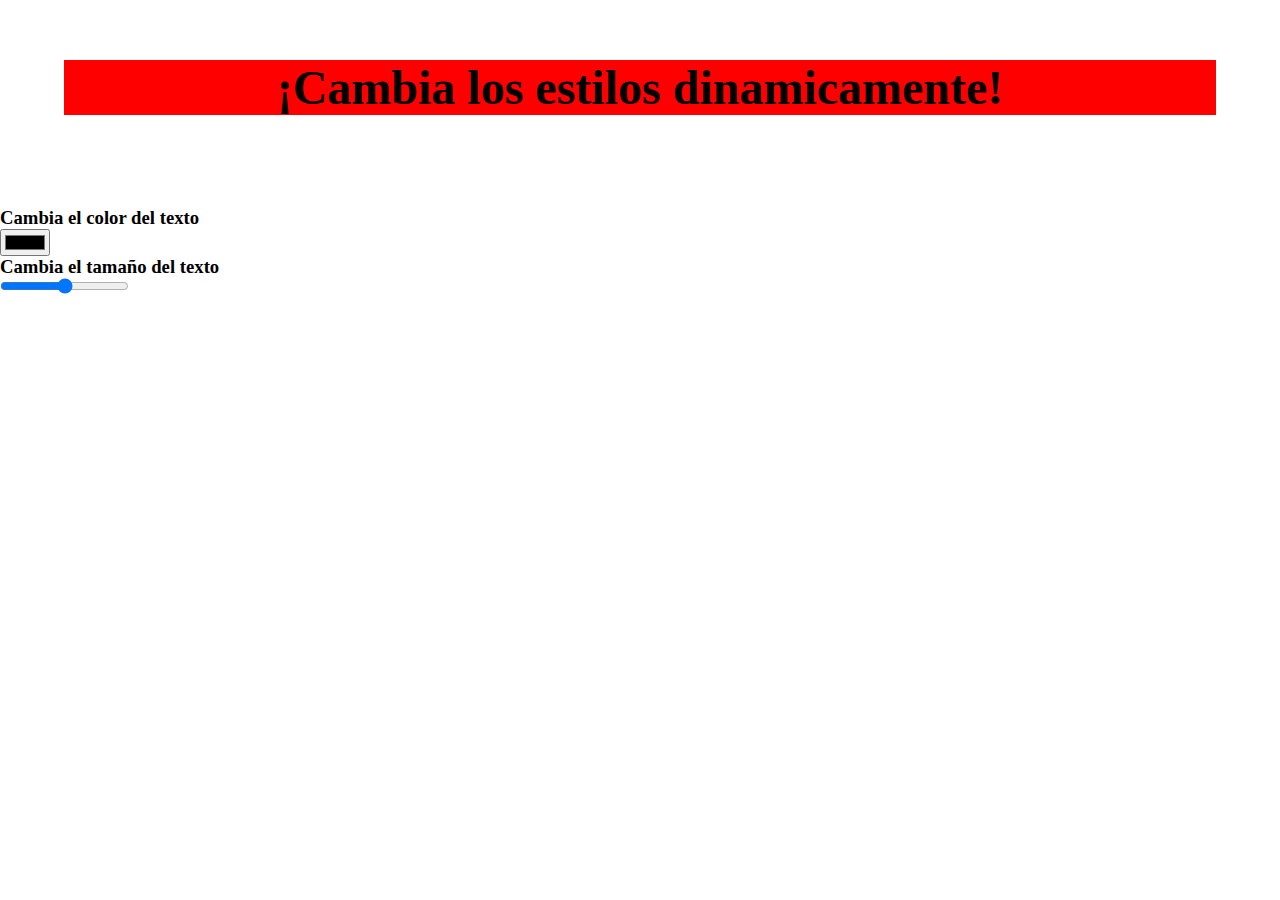
<file: estilos/index.html>
<!DOCTYPE html>
<html lang="en">
<head>
    <meta charset="UTF-8">
    <meta name="viewport" content="width=device-width, initial-scale=1.0">
    <title>DOM</title>  
    <link rel="stylesheet" href="./index.css">
</head>
<body>
        <div class="wrapper">
            <h1 class="title">¡Cambia los estilos dinamicamente!</h1>
        </div>

        <div>
            <h3>Cambia el color del texto</h3>
            <input type="color">
        </div>

        <div>
            <h3>Cambia el tamaño del texto</h3>
            <input type="range" min="16" max="100">
        </div>

        <script src="./index.js"></script>
</body>
</html>
</file>
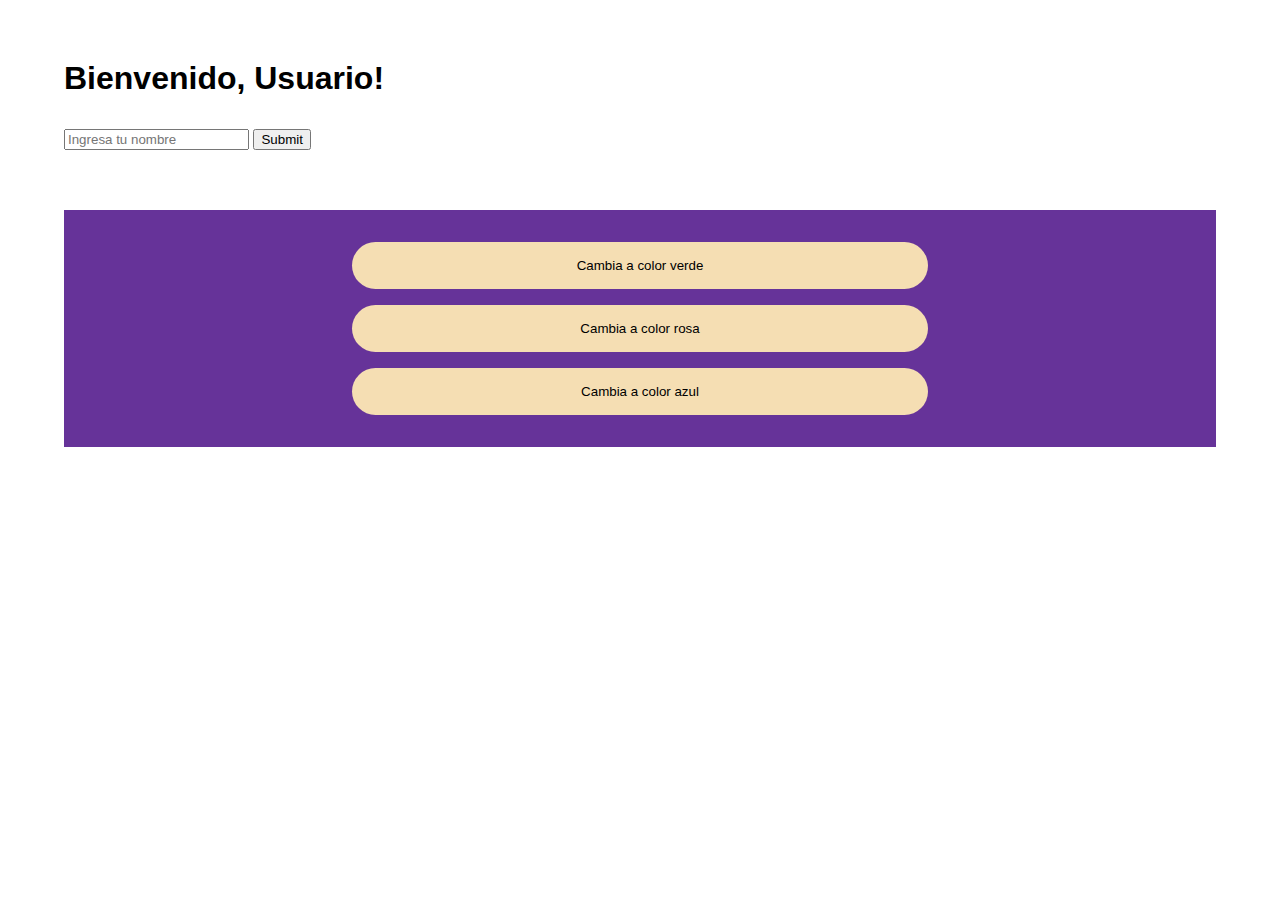
<file: eventos/index.html>
<!DOCTYPE html>
<html lang="en">
<head>
    <meta charset="UTF-8">
    <meta name="viewport" content="width=device-width, initial-scale=1.0">
    <title>DOM</title>
    <link rel="stylesheet" href="estilos.css">
</head>
<body>
    <main class="wrapper" data-id="wrapper">

        <h1>Bienvenido, <span data-id="name">Usuario</span>!</h1>

        <form action="/verificacion.php">
            <input type="text" placeholder="Ingresa tu nombre">
            <input type="submit">
        </form>
    </main>

    <section class="section">
        
        <button class="button-color" data-color="darkgreen" >Cambia a color verde</button>
        <button class="button-color" data-color="hotpink" >Cambia a color rosa</button>
        <button class="button-color" data-color="steelblue" >Cambia a color azul</button>

    </section>

    <script src="./index.js"></script>
</body>
</html>
</file>
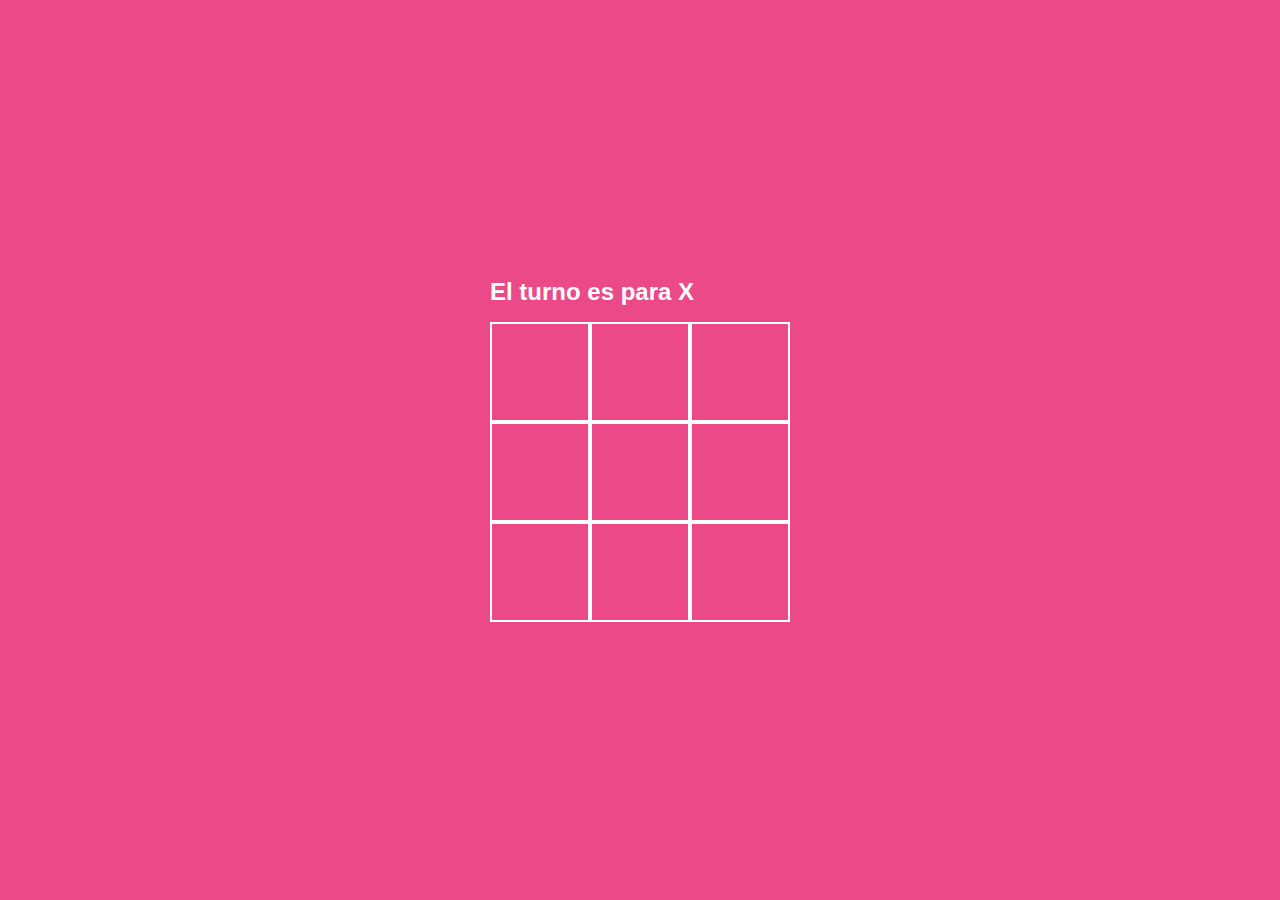
<file: tic-tac-toe/index.html>
<!DOCTYPE html>
<html lang="en">
<head>
    <meta charset="UTF-8">
    <meta name="viewport" content="width=device-width, initial-scale=1.0">
    <title>DOM</title>
    <link rel="stylesheet" href="./index.css">
</head>
<body>
    <div class="game">
        <article data-id="game-message">
            <h2>El turno es para <span class="game-turn"></span></h2>
        </article>

        <section class="game-board">

        </section>
    </div>

    <section class="endgame">
        <div class="endgame-show">
            <h1 class="endgame-result"></h1>
            <p>Quieres volver a jugar?</p>
            <button class="endgame-button">Reinicar el juego</button>
        </div>
    </section>

    <script src="./index.js"></script>
</body>
</html>
</file>
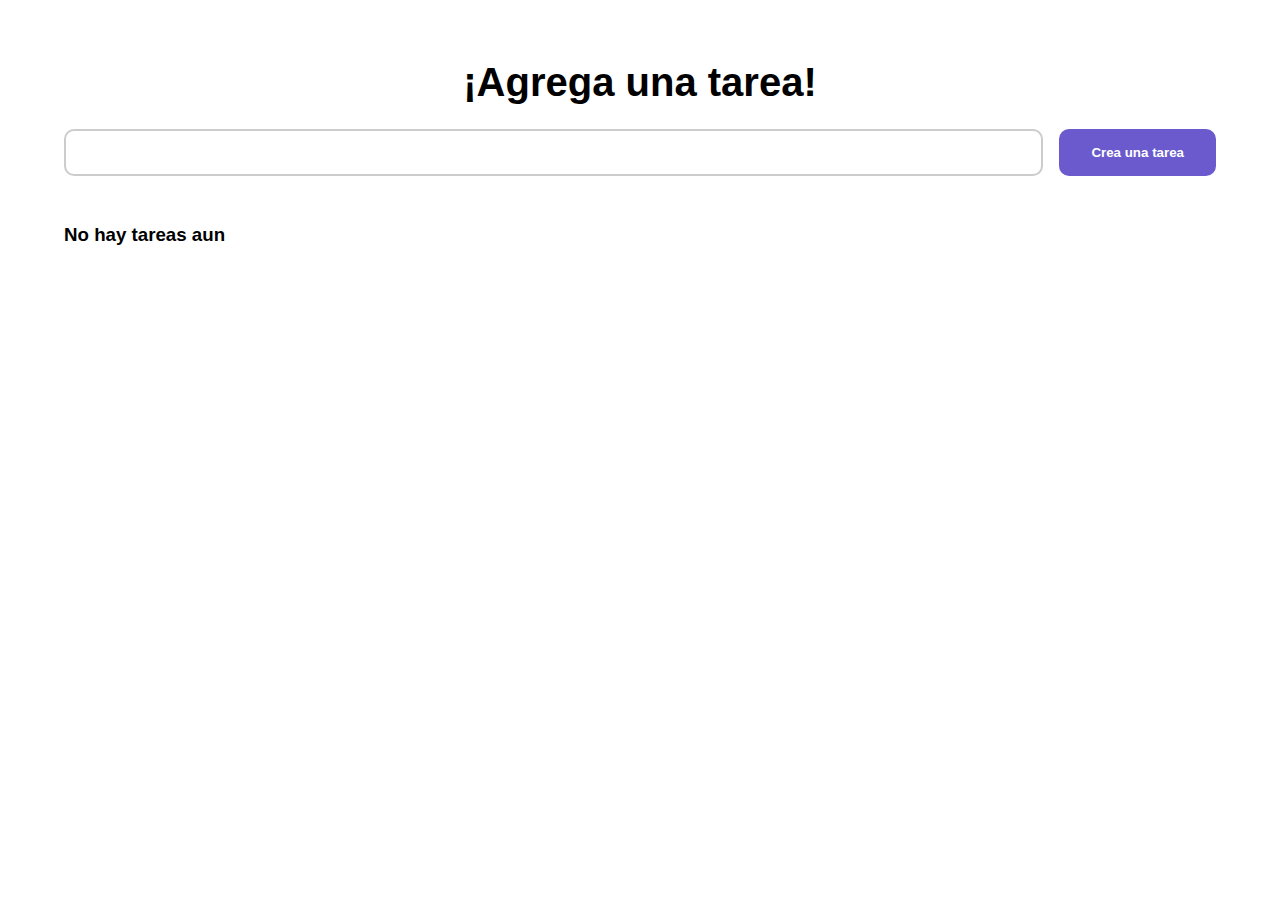
<file: todo-list/index.html>
<!DOCTYPE html>
<html lang="en">
<head>
    <meta charset="UTF-8">
    <meta name="viewport" content="width=device-width, initial-scale=1.0">
    <title>DOM</title>
    <link rel="stylesheet" href="./index.css">
</head>
<body>
    
    <div class="wrapper">
         <form class="form">
            <h1 class="title">¡Agrega una tarea!</h1>
            <div class="list">
                <input type="text" class="input" minlength="3">
                <button class="button" type="submit">Crea una tarea</button>
            </div>
         </form>

         <ul class="list-container">
         </ul>
    </div>

    <script src="./index.js"></script>

</body>
</html>
</file>
<file: estilos/index.css>
*{
    margin: 0;
    box-sizing: border-box;
}

.wrapper{
    width: 90%;
    max-width: 1200px;
    margin: 0 auto;
    padding: 60px 0;

    display: grid;
    gap: 2rem;
}

.title{
    font-size: 3rem;
    text-align: center;
    margin-bottom: 2rem;
    background-color: red;
}
</file>
<file: eventos/estilos.css>
*{
    margin: 0;
    box-sizing: border-box;
}

body{
    font-family: Arial, Helvetica, sans-serif;
}

[data-id="wrapper"]{
    width: 90%;
    max-width: 1200px;
    margin: 0 auto;
    padding: 60px 0;
    transition: transform .5s;
}

.title{
    font-size: 3rem;
    text-align: center;
    padding-bottom:1rem;
    margin-bottom: 1.5rem;
    border-bottom: 6px solid #ff5e00;
}

.show{
    transform: scale(1);
}

.hide{
    transform: scale(0);
}

form{
    padding-top: 2rem;
}

.section{
    background-color: rebeccapurple;
    padding: 2rem 0;
    width: 90%;
    margin: 0 auto;
    display: grid;
    grid-template-columns: 50%;
    place-content: center;
    gap: 1rem;
}

button, a{
    text-align: center;
    text-decoration: none;
    color: black;
    border: none;
    background-color: wheat;
    padding: 1rem 2rem;
    border-radius: 30px;
    cursor: pointer;
}
</file>
<file: tic-tac-toe/index.css>
*, ::before, ::after{
margin: 0;
box-sizing: border-box;
}

body{
    background-color: #ec4989;
    font-family: Arial, Helvetica, sans-serif;
    color: white;
}

.game{
    width: 100%;
    height: 100vh;
    display: grid;
    gap: 1rem;
    place-content: center;
}

.game-board{
    width: 300px;
    height: 300px;
    display: grid;
    grid-template-columns: 1fr 1fr 1fr;
    grid-template-rows: 1fr 1fr 1fr;
} 

.cell{
    width: 100%;
    height: 100%;
    border: 2px solid #fff;
    display: grid;
    place-items: center;
    cursor: pointer;
    grid-template-areas: "draw";
}

.circle::after{
    content: "";
    grid-area: draw;
    display: block;
    width: 50px;
    height: 50px;
    border-radius: 50%;
    border: 10px solid white;
    animation: show .3s;
}

.cross::before{
    content: "";
    grid-area:draw;
    display: block;
    width: 10px;
    height: 70px;
    background-color: white;
    transform: rotate(-45deg);
    border-radius: 10px;
    animation: show .3s;
}

@keyframes show {
    0%{
        transform: scale(0) rotate(-45deg);
    }
    100%{
        transform: scale(1) rotate(-45deg);
    }
}

@keyframes show-reverse{
    0%{
        transform: scale(0) rotate(45deg);
    }
    100%{
        transform: scale(1) rotate(45deg);
    }
}

.endgame{
    background-color: #000;
    position: absolute;
    inset: 0;
    opacity: 0;
    pointer-events: none;
    transition: opacity .3s;
    display: grid;
    place-content: center;
}

.endgame-show{
display: grid;
gap: 1rem;
text-align: center;
}

.endgame-button{
    background-color: dodgerblue;
    font-weight: bold;
    color: white;
    padding: 1rem 2rem;
    margin: 0 auto;
    width: max-content;
    border: none;
    border-radius: 100px;
}

.show{
    opacity: 1;
    pointer-events: unset;
}
</file>
<file: todo-list/index.css>
*{
    margin: 0;
    box-sizing: border-box;
}

body{
    font-family: Arial, Helvetica, sans-serif;
}

.wrapper{
    width: 90%;
    max-width: 1200px;
    margin: 0 auto;
    padding: 60px 0;
    display: grid;
    gap: 3rem;
}

.form{
    display: grid;
    gap: 1.5rem;
}

.title{
    font-size: 2.5rem;
    text-align: center;
}

.list{
    display: flex;
    gap: 1rem;
}

.input{
    flex: 1;
    border-radius: 10px;
    border: #ccc 2px solid;
}

.button{
     background-color: slateblue;
     width: max-content;
     border: none;
     padding: 1rem 2rem;
     color: white;
     font-weight: bold;
     border-radius: 10px;
}

.list-container{
    display: grid;
    gap: 1.5rem;
}
</file>
